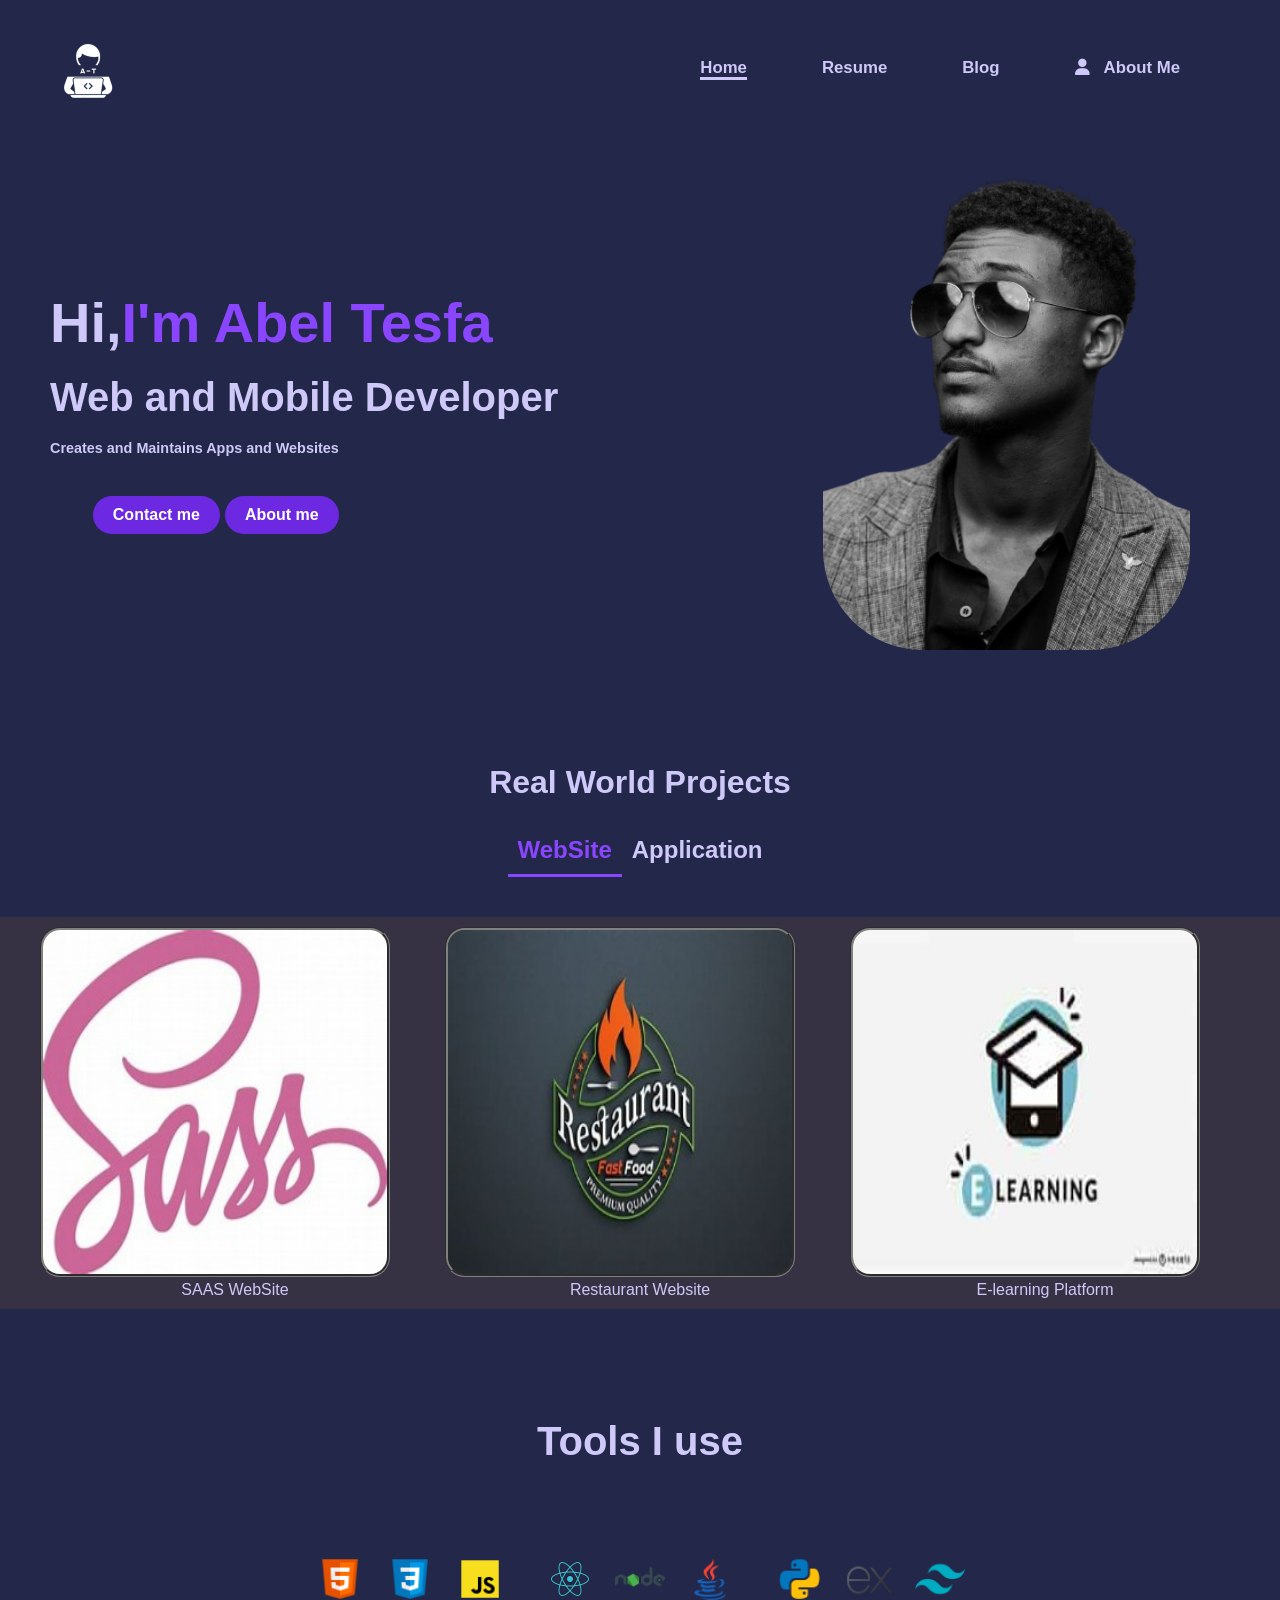
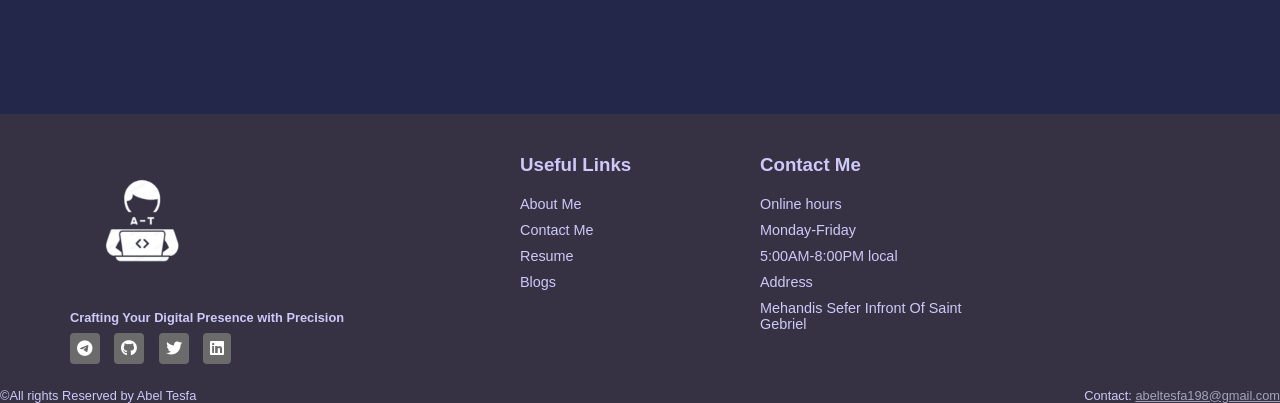
<file: index.html>
<!DOCTYPE html>
<html lang="en">
  <head>
    <meta charset="UTF-8" />
    <meta name="viewport" content="width=device-width, initial-scale=1.0" />
    <title>Portfolio | Abel</title>

    <!--Links for icons and fonts used-->
    <link rel="icon" href="./src/images/Logo.png" />
    <link
      rel="stylesheet"
      href="https://cdnjs.cloudflare.com/ajax/libs/font-awesome/6.5.2/css/all.min.css"
      integrity="sha512-SnH5WK+bZxgPHs44uWIX+LLJAJ9/2PkPKZ5QiAj6Ta86w+fsb2TkcmfRyVX3pBnMFcV7oQPJkl9QevSCWr3W6A=="
      crossorigin="anonymous"
      referrerpolicy="no-referrer"
    />

    <link rel="stylesheet" href="./src/css/style.css" />
  </head>
  <body>
    <!-- navigation section-->
    <header>
      <nav class="navbar" aria-label="Main Navigation">
        <div class="container">
          <!-- Logo -->
          <a class="logo" href="./src/aboutme.html">
            <img src="./src/images/Logo.png" alt="Portfolio site logo" />
          </a>

          <!-- Main Menu -->
          <ul class="main-menu" id="mobile-menu">
            <li class="nav-link">
              <a href="./src/index.html" class="active">Home</a>
            </li>
            <li class="nav-link">
              <a href="./src/resume.html">Resume</a>
            </li>
            <li class="nav-link">
              <a href="./src/blog.html">Blog</a>
            </li>
            <li class="nav-link">
              <a class="btn" href="./src/aboutme.html">
                <i class="fas fa-user"></i> About Me
              </a>
            </li>
          </ul>

          <!-- Hamburger Button -->
          <button
            id="hamburger-button"
            class="hamburger-button"
            aria-expanded="false"
            aria-controls="mobile-menu"
            aria-label="Open mobile menu"
          >
            <span class="hamburger-line"></span>
            <span class="hamburger-line"></span>
            <span class="hamburger-line"></span>
          </button>
        </div>
      </nav>
    </header>

    <main>
      <!--Introduction section-->
      <section class="intro container">
        <div class="overlay"></div>
        <div class="flex">
          <header class="note">
            <h1>
              Hi,
              <span class="violet">I'm Abel Tesfa</span>
            </h1>
            <h2>Web and Mobile Developer</h2>
            <h3>Creates and Maintains Apps and Websites</h3>

            <div class="btn">
              <a href="./src/contactMe.html" class="contact">Contact me</a>
              <a href="./src/aboutme.html" class="about">About me</a>
            </div>
          </header>

          <figure class="mypic container">
            <img src="./src/images/ProfilePic.png" alt="my profile picture" />
          </figure>
        </div>
      </section>

      <!--Projects section-->
      <section class="projects">
        <h2 class="head">Real World Projects</h2>

        <div class="grid">
          <h3 id="heading1" class="active">WebSite</h3>

          <h3 id="heading2">Application</h3>
        </div>

        <!--Websites article-->
        <div class="images" id="images1" data-aos="fade-left">
          <article class="site container">
            <figure>
              <a href="https://abelsass.netlify.app/"
                ><img src="./src/images/saas.jpg" alt="SAAS WebSite" />
              </a>
              <figcaption>SAAS WebSite</figcaption>
            </figure>

            <figure>
              <a href="https://burgerhouse00.netlify.app/"
                ><img
                  src="./src/images/restaurant.jpg"
                  alt="Restaurant WebSite"
                />
              </a>
              <figcaption>Restaurant Website</figcaption>
            </figure>

            <figure>
              <a href="https://ethio-apex.netlify.app/"
                ><img
                  src="./src/images/elearning.jpg"
                  alt="E-learning platform"
                />
              </a>
              <figcaption>E-learning Platform</figcaption>
            </figure>
          </article>
        </div>

        <!--applications article-->
        <div class="images" id="images2">
          <article class="site container">
            <figure>
              <a href="#"
                ><img src="./src/images/chatApp.jpg" alt="Chat Appliation" />
              </a>
              <figcaption>Chat App</figcaption>
            </figure>

            <figure>
              <a href="#"
                ><img
                  src="./src/images/onlineShop.jpg"
                  alt="Online Shopping system"
                />
                ></a
              >
              <figcaption>Online Shooping System</figcaption>
            </figure>

            <figure>
              <a href="#">
                <img
                  src="./src/images/incomeStatement.jpg"
                  alt="Income Statement Calculator"
                />
              </a>
              <figcaption>Income Statement Calculator</figcaption>
            </figure>
          </article>
        </div>
      </section>

      <!--Tools Section-->
      <section class="tools" data-aos="fade-up">
        <h2 class="head">Tools I use</h2>
        <div class="icons">
          <div class="grid">
            <img src="./src/images/htmllogo.png" alt="HTML Logo" width="50" />

            <img src="./src/images/cssLogo.png" alt="CSS Logo" width="50" />

            <img
              src="./src/images/jslogo.png"
              alt="JavaScript Logo"
              width="50"
            />
          </div>

          <div class="grid">
            <img src="./src/images/reactlogo.png" alt="React Logo" width="50" />

            <img
              src="./src/images/nodejslogo.png"
              alt="Node.js Logo"
              width="50"
            />

            <img src="./src/images/javalogo.png" alt="Java Logo" width="50" />
          </div>
          <div class="grid">
            <img
              src="./src/images/pythonlogo.png"
              alt="Python Logo"
              width="50"
            />

            <img
              src="./src/images/expresslogo.png"
              alt="Express.js Logo"
              width="50"
            />

            <img
              src="./src/images/tailwindlogo.png"
              alt="Tailwind CSS Logo"
              width="50"
            />
          </div>
        </div>
      </section>
    </main>

    <!--Footer-->
    <footer>
      <div class="footer-grid">
        <div class="main container">
          <div class="grid">
            <img src="./src/images/Logo.png" alt="Portfolio Logo" />
            <p>Crafting Your Digital Presence with Precision</p>
            <div class="icons">
              <a
                href="https://t.me/AbEl_FX"
                aria-label="telegram"
                target="_blank"
                ><i class="fab fa-telegram"></i
              ></a>
              <a
                href="https://github.com/abelfx"
                aria-label="github"
                target="_blank"
                ><i class="fab fa-github"></i
              ></a>
              <a
                href="https://x.com/ET_AbElA"
                aria-label="twitter"
                target="_blank"
                ><i class="fab fa-twitter"></i
              ></a>
              <a
                href="https://www.linkedin.com/in/abel-tesfa-9b1617249/"
                aria-label="Linkedin"
                target="_blank"
                ><i class="fab fa-linkedin"></i
              ></a>
            </div>
          </div>

          <div class="grid2">
            <h3>Useful Links</h3>
            <ul>
              <li><a href="./src/aboutme.html">About Me</a></li>
              <li><a href="./src/contactMe.html">Contact Me</a></li>
              <li><a href="./src/resume.html">Resume</a></li>
              <li><a href="./src/blog.html">Blogs</a></li>
            </ul>
          </div>

          <div class="grid2">
            <h3>Contact Me</h3>
            <p>Online hours</p>
            <p>Monday-Friday</p>
            <p>5:00AM-8:00PM local</p>
            <p>Address</p>
            <p>Mehandis Sefer Infront Of Saint Gebriel</p>
          </div>
        </div>
        <div class="Owner">
          <p>&copy;All rights Reserved by Abel Tesfa</p>
          <p>
            Contact:
            <a href="mailto:abeltesfa198@gmail.com"> abeltesfa198@gmail.com</a>
          </p>
        </div>
      </div>
    </footer>
  </body>
  <script src="./src/js/behaviour.js"></script>
  <script src="./src/js/navigationControl.js"></script>
</html>
</file>
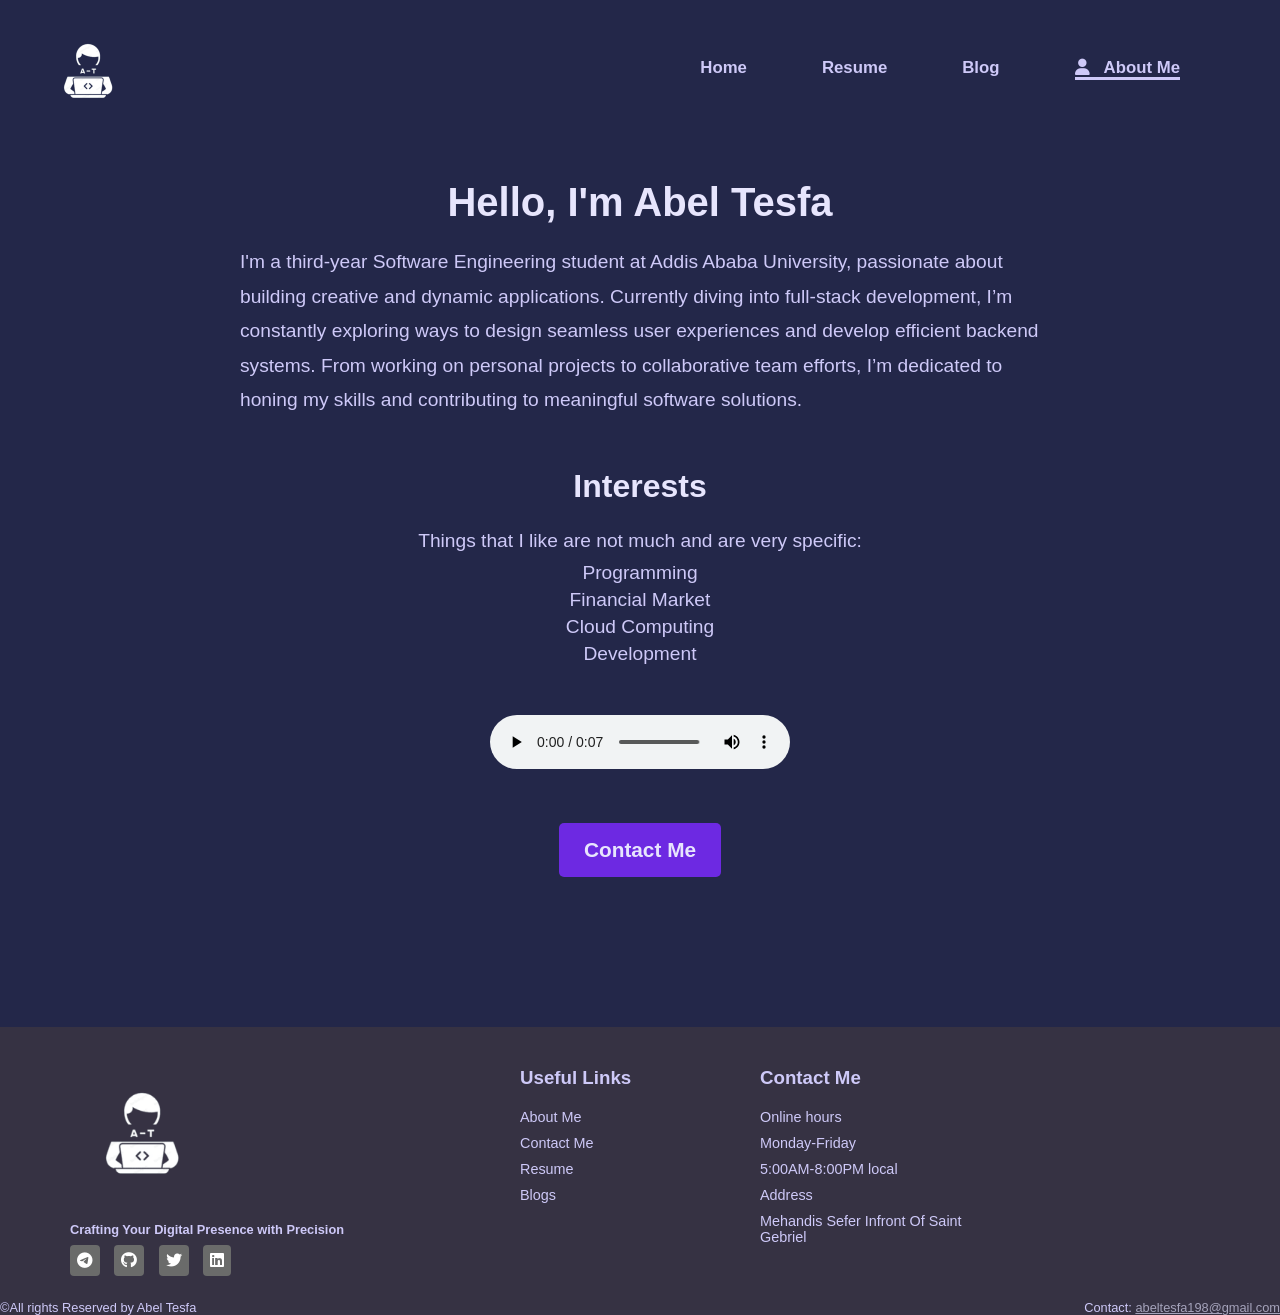
<file: src/aboutme.html>
<!DOCTYPE html>
<html lang="en">
  <head>
    <meta charset="UTF-8" />
    <meta name="viewport" content="width=device-width, initial-scale=1.0" />
    <title>About Me | Abel</title>

    <!--Links for icons and fonts used-->
    <link rel="icon" href="./images/logoo.png" />
    <link
      rel="stylesheet"
      href="https://cdnjs.cloudflare.com/ajax/libs/font-awesome/6.5.2/css/all.min.css"
      integrity="sha512-SnH5WK+bZxgPHs44uWIX+LLJAJ9/2PkPKZ5QiAj6Ta86w+fsb2TkcmfRyVX3pBnMFcV7oQPJkl9QevSCWr3W6A=="
      crossorigin="anonymous"
      referrerpolicy="no-referrer"
    />

    <link rel="stylesheet" href="./css/style.css" />
    <link rel="stylesheet" href="./css/aboutMe.css" />
  </head>
  <body>
    <!-- navigation part-->
    <header>
      <nav class="navbar" aria-label="Main Navigation">
        <div class="container">
          <!-- Logo -->
          <a class="logo" href="aboutme.html">
            <img src="./images/Logo.png" alt="Portfolio site logo" />
          </a>

          <!-- Main Menu -->
          <ul class="main-menu" id="mobile-menu">
            <li class="nav-link">
              <a href="../index.html">Home</a>
            </li>
            <li class="nav-link">
              <a href="./resume.html">Resume</a>
            </li>
            <li class="nav-link">
              <a href="./blog.html">Blog</a>
            </li>
            <li class="nav-link">
              <a class="btn active" href="./aboutme.html">
                <i class="fas fa-user"></i> About Me
              </a>
            </li>
          </ul>

          <!-- Hamburger Button -->
          <button
            id="hamburger-button"
            class="hamburger-button"
            aria-expanded="false"
            aria-controls="mobile-menu"
            aria-label="Open mobile menu"
          >
            <span class="hamburger-line"></span>
            <span class="hamburger-line"></span>
            <span class="hamburger-line"></span>
          </button>
        </div>
      </nav>
    </header>

    <main>
      <section class="hero-section">
        <header>
          <h1>Hello, I'm Abel Tesfa</h1>
        </header>

        <p>
          I'm a third-year Software Engineering student at Addis Ababa
          University, passionate about building creative and dynamic
          applications. Currently diving into full-stack development, I’m
          constantly exploring ways to design seamless user experiences and
          develop efficient backend systems. From working on personal projects
          to collaborative team efforts, I’m dedicated to honing my skills and
          contributing to meaningful software solutions.
        </p>
      </section>

      <!-- Interests Section -->
      <section class="skills">
        <h2>Interests</h2>
        <p>Things that I like are not much and are very specific:</p>
        <ul>
          <li>Programming</li>
          <li>Financial Market</li>
          <li>Cloud Computing</li>
          <li>Development</li>
        </ul>
      </section>

      <section class="inquiry">
        <!-- Audio element -->
        <div class="audio-section">
          <audio controls>
            <source src="./audio/audio1.mp3" type="audio/mp3" />
          </audio>
        </div>
      </section>

      <!-- Contact Button -->
      <a href="./contactMe.html" class="contact-btn">Contact Me </a>
    </main>

    <!--Footer-->
    <footer>
      <div class="footer-grid">
        <div class="main container">
          <div class="grid">
            <img src="./images/Logo.png" alt="Portfolio Logo" />
            <p>Crafting Your Digital Presence with Precision</p>
            <div class="icons">
              <a
                href="https://t.me/AbEl_FX"
                aria-label="telegram"
                target="_blank"
                ><i class="fab fa-telegram"></i
              ></a>
              <a
                href="https://github.com/abelfx"
                aria-label="github"
                target="_blank"
                ><i class="fab fa-github"></i
              ></a>
              <a
                href="https://x.com/ET_AbElA"
                aria-label="twitter"
                target="_blank"
                ><i class="fab fa-twitter"></i
              ></a>
              <a
                href="https://www.linkedin.com/in/abel-tesfa-9b1617249/"
                aria-label="Linkedin"
                target="_blank"
                ><i class="fab fa-linkedin"></i
              ></a>
            </div>
          </div>

          <div class="grid2">
            <h3>Useful Links</h3>
            <ul>
              <li><a href="./aboutme.html">About Me</a></li>
              <li><a href="./contactMe.html">Contact Me</a></li>
              <li><a href="./resume.html">Resume</a></li>
              <li><a href="./blog.html">Blogs</a></li>
            </ul>
          </div>

          <div class="grid2">
            <h3>Contact Me</h3>
            <p>Online hours</p>
            <p>Monday-Friday</p>
            <p>5:00AM-8:00PM local</p>
            <p>Address</p>
            <p>Mehandis Sefer Infront Of Saint Gebriel</p>
          </div>
        </div>
        <div class="Owner">
          <p>&copy;All rights Reserved by Abel Tesfa</p>
          <p>
            Contact:
            <a href="mailto:abeltesfa198@gmail.com"> abeltesfa198@gmail.com</a>
          </p>
        </div>
      </div>
    </footer>
  </body>
  <script src="./js/navigationControl.js"></script>
</html>
</file>
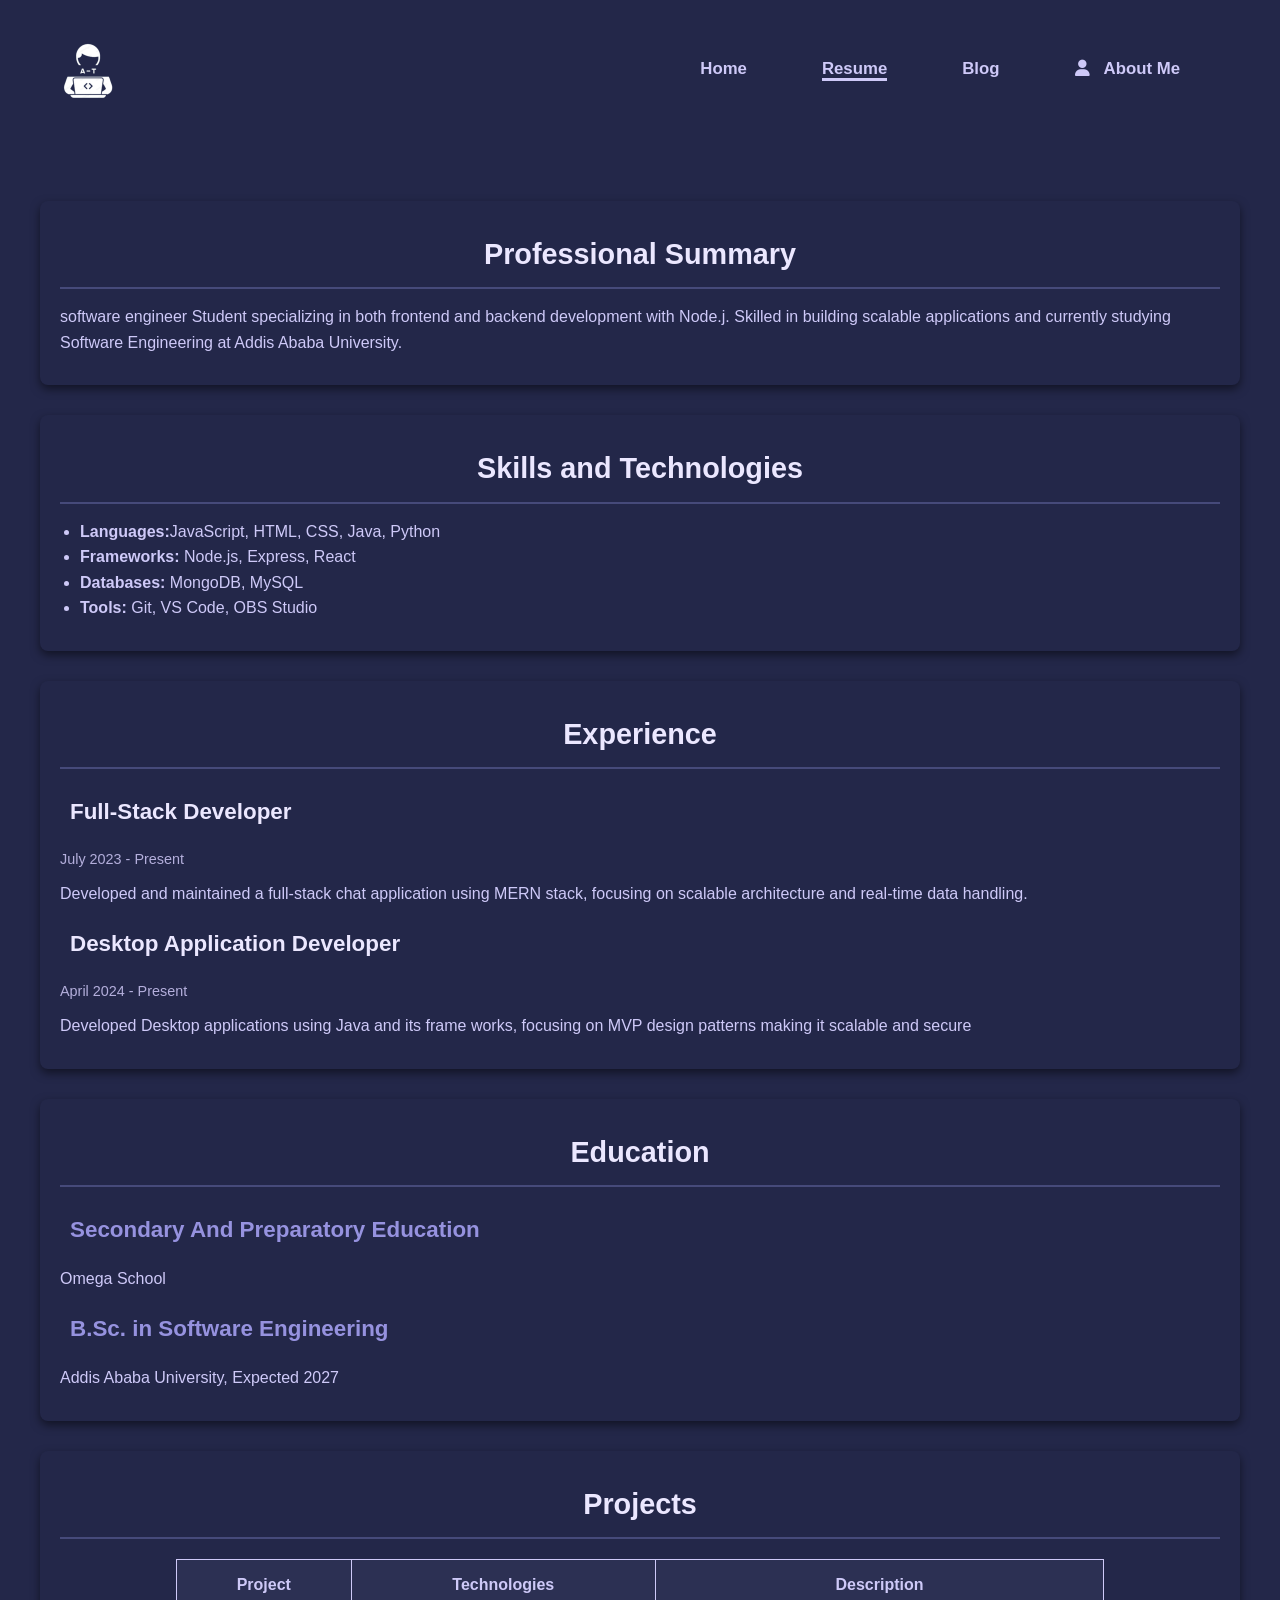
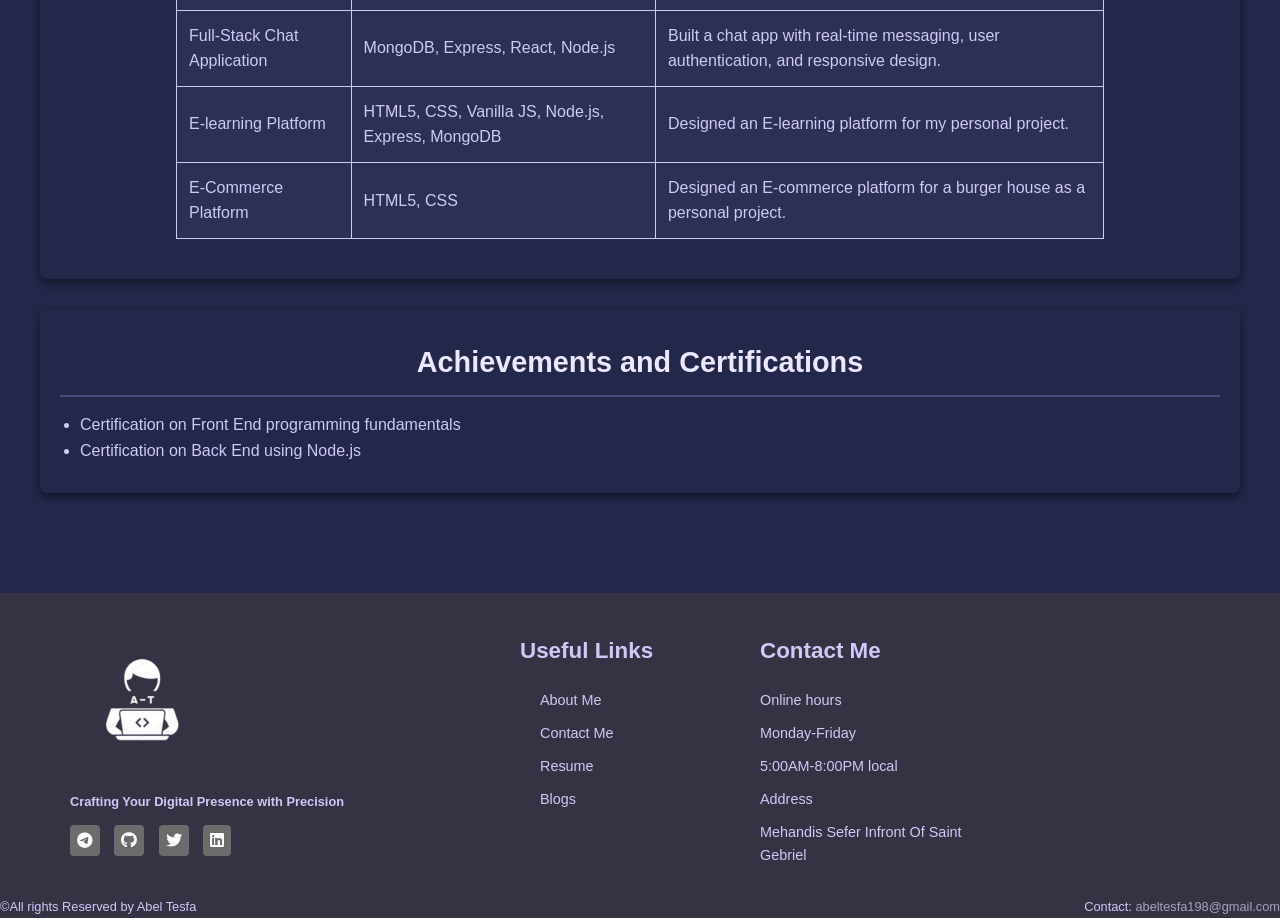
<file: src/resume.html>
<!DOCTYPE html>
<html lang="en">
  <head>
    <meta charset="UTF-8" />
    <meta name="viewport" content="width=device-width, initial-scale=1.0" />
    <title>Resume | Abel</title>

    <!--Links for icons and fonts used-->
    <link rel="icon" href="./images/logoo.png" />
    <link
      rel="stylesheet"
      href="https://cdnjs.cloudflare.com/ajax/libs/font-awesome/6.5.2/css/all.min.css"
      integrity="sha512-SnH5WK+bZxgPHs44uWIX+LLJAJ9/2PkPKZ5QiAj6Ta86w+fsb2TkcmfRyVX3pBnMFcV7oQPJkl9QevSCWr3W6A=="
      crossorigin="anonymous"
      referrerpolicy="no-referrer"
    />

    <link rel="stylesheet" href="./css/style.css" />
    <link rel="stylesheet" href="./css/resume.css" />
  </head>
  <body>
    <!-- navigation part-->
    <header>
      <nav class="navbar" aria-label="Main Navigation">
        <div class="container">
          <!-- Logo -->
          <a class="logo" href="./aboutme.html">
            <img src="./images/Logo.png" alt="Portfolio site logo" />
          </a>

          <!-- Main Menu -->
          <ul class="main-menu" id="mobile-menu">
            <li class="nav-link active">
              <a href="../index.html">Home</a>
            </li>
            <li class="nav-link">
              <a href="./resume.html" class="active">Resume</a>
            </li>
            <li class="nav-link">
              <a href="./blog.html">Blog</a>
            </li>
            <li class="nav-link">
              <a class="btn" href="./aboutme.html">
                <i class="fas fa-user"></i> About Me
              </a>
            </li>
          </ul>

          <!-- Hamburger Button -->
          <button
            id="hamburger-button"
            class="hamburger-button"
            aria-expanded="false"
            aria-controls="mobile-menu"
            aria-label="Open mobile menu"
          >
            <span class="hamburger-line"></span>
            <span class="hamburger-line"></span>
            <span class="hamburger-line"></span>
          </button>
        </div>
      </nav>
    </header>

    <!-- Main part-->
    <main id="resume" class="resume">
      <h1>Abel Tesfa - Resume</h1>
      <!-- Professional Summary -->
      <section class="section" id="summary">
        <header>
          <h2>Professional Summary</h2>
        </header>
        <p>
          software engineer Student specializing in both frontend and backend
          development with Node.j. Skilled in building scalable applications and
          currently studying Software Engineering at Addis Ababa University.
        </p>
      </section>

      <!-- Skills and Technologies -->
      <section class="section" id="skills">
        <header>
          <h2>Skills and Technologies</h2>
        </header>

        <ul>
          <li>
            <strong>Languages:</strong>JavaScript, HTML, CSS, Java, Python
          </li>
          <li><strong>Frameworks:</strong> Node.js, Express, React</li>
          <li><strong>Databases:</strong> MongoDB, MySQL</li>
          <li><strong>Tools:</strong> Git, VS Code, OBS Studio</li>
        </ul>
      </section>

      <!-- Professional Experience -->
      <section class="section" id="experience">
        <header>
          <h2>Experience</h2>
        </header>

        <article class="job">
          <header>
            <h3>Full-Stack Developer</h3>
          </header>

          <p class="date">July 2023 - Present</p>
          <p>
            Developed and maintained a full-stack chat application using MERN
            stack, focusing on scalable architecture and real-time data
            handling.
          </p>
        </article>

        <article class="job">
          <header>
            <h3>Desktop Application Developer</h3>
          </header>

          <p class="date">April 2024 - Present</p>
          <p>
            Developed Desktop applications using Java and its frame works,
            focusing on MVP design patterns making it scalable and secure
          </p>
        </article>
      </section>

      <!-- Education -->
      <section class="section" id="education">
        <h2>Education</h2>
        <article class="education-item">
          <header>
            <h3>Secondary And Preparatory Education</h3>
          </header>
          <p>Omega School</p>
        </article>
        <article class="education-item">
          <header>
            <h3>B.Sc. in Software Engineering</h3>
          </header>
          <p>Addis Ababa University, Expected 2027</p>
        </article>
      </section>

      <!-- Projects -->
      <section class="section" id="projects">
        <header>
          <h2>Projects</h2>
        </header>

        <table>
          <thead>
            <tr>
              <th>Project</th>
              <th>Technologies</th>
              <th>Description</th>
            </tr>
          </thead>
          <tbody>
            <tr>
              <td>Full-Stack Chat Application</td>
              <td>MongoDB, Express, React, Node.js</td>
              <td>
                Built a chat app with real-time messaging, user authentication,
                and responsive design.
              </td>
            </tr>
            <tr>
              <td>E-learning Platform</td>
              <td>HTML5, CSS, Vanilla JS, Node.js, Express, MongoDB</td>
              <td>Designed an E-learning platform for my personal project.</td>
            </tr>
            <tr>
              <td>E-Commerce Platform</td>
              <td>HTML5, CSS</td>
              <td>
                Designed an E-commerce platform for a burger house as a personal
                project.
              </td>
            </tr>
          </tbody>
        </table>
      </section>

      <!-- Achievements and Certifications -->
      <section class="section" id="achievements">
        <header>
          <h2>Achievements and Certifications</h2>
        </header>

        <ul>
          <li>Certification on Front End programming fundamentals</li>
          <li>Certification on Back End using Node.js</li>
        </ul>
      </section>
    </main>

    <!--Footer-->
    <footer>
      <div class="footer-grid">
        <div class="main container">
          <div class="grid">
            <img src="./images/Logo.png" alt="Portfolio Logo" />
            <p>Crafting Your Digital Presence with Precision</p>
            <div class="icons">
              <a
                href="https://t.me/AbEl_FX"
                aria-label="telegram"
                target="_blank"
                ><i class="fab fa-telegram"></i
              ></a>
              <a
                href="https://github.com/abelfx"
                aria-label="github"
                target="_blank"
                ><i class="fab fa-github"></i
              ></a>
              <a
                href="https://x.com/ET_AbElA"
                aria-label="twitter"
                target="_blank"
                ><i class="fab fa-twitter"></i
              ></a>
              <a
                href="https://www.linkedin.com/in/abel-tesfa-9b1617249/"
                aria-label="Linkedin"
                target="_blank"
                ><i class="fab fa-linkedin"></i
              ></a>
            </div>
          </div>

          <div class="grid2">
            <h3>Useful Links</h3>
            <ul>
              <li><a href="./aboutme.html">About Me</a></li>
              <li><a href="./contactMe.html">Contact Me</a></li>
              <li><a href="./resume.html">Resume</a></li>
              <li><a href="./blog.html">Blogs</a></li>
            </ul>
          </div>

          <div class="grid2">
            <h3>Contact Me</h3>
            <p>Online hours</p>
            <p>Monday-Friday</p>
            <p>5:00AM-8:00PM local</p>
            <p>Address</p>
            <p>Mehandis Sefer Infront Of Saint Gebriel</p>
          </div>
        </div>
        <div class="Owner">
          <p>&copy;All rights Reserved by Abel Tesfa</p>
          <p>
            Contact:
            <a href="mailto:abeltesfa198@gmail.com"> abeltesfa198@gmail.com</a>
          </p>
        </div>
      </div>
    </footer>
  </body>
  <script src="./js/navigationControl.js"></script>
</html>
</file>
<file: src/css/style.css>
* {
  box-sizing: border-box;
  margin: 0px;
  padding: 0px;
  font-family: "Segoe UI", "Helvetica Neue", Arial, sans-serif;
}

:root {
  --background-color: rgb(35, 39, 73);
  --text-color: rgb(206, 201, 248);
  --hamburger-btn: rgb(201, 214, 248);
  --footer: rgb(54, 50, 67);
  --brandColor: rgb(109, 41, 226);
}

body {
  background-color: var(--background-color);
}

.container {
  max-width: 1200px;
  margin: 0px auto;
  padding: 0px auto;
}

/* Navigation Styling */
.navbar {
  padding: 10px;
  position: fixed;
  top: 0px;
  width: 100%;
  z-index: 1000;
  background-color: var(--background-color);
}

.navbar .container {
  display: flex;
  justify-content: space-between;
  align-items: center;
}

/* Logo Styling */
.navbar .logo img {
  max-width: 100px;
  height: auto;
  padding-top: 10px;
}

/* Main Menu Styling */
.main-menu {
  display: flex;
  list-style: none;
  gap: 35px;
  padding-right: 40px;
}

.main-menu li {
  padding: 10px 20px;
}

.main-menu li a {
  text-decoration: none;
  color: var(--text-color);
  font-weight: 600;
  font-size: 1.05em;
  transition: background-color 0.3s ease, color 0.3s ease;
}

.main-menu li a:hover {
  background-color: var(--primary-accent);
  color: var(--brandColor);
}

.main-menu li a.active {
  border-bottom: 3px solid var(--text-color);
}

.main-menu li a i {
  margin-right: 10px;
}

.main-menu ul li a:last-child {
  margin-left: 18px;
}

/* Hamburger Button Styling */
.hamburger-button {
  display: none; /* Initially hidden */
  flex-direction: column;
  gap: 5px;
  background: none;
  border: none;
  cursor: pointer;
}

.hamburger-line {
  width: 25px;
  height: 3px;
  background-color: var(--text-color);
  border-radius: 2px;
  transition: transform 0.3s ease, opacity 0.3s ease;
}

/* Introduction */
.intro .flex {
  display: flex;
  color: var(--text-color);
  justify-content: space-between;
  margin-top: 100px;
}

.intro .flex .note {
  margin-right: 100px;
  display: block;
  margin-top: 15%;
}

.intro .flex .note h1 {
  display: flex;
  font-weight: bold;
  font-size: 3.5em;
}

.intro .flex .note h2 {
  font-weight: bold;
  font-size: 2.5em;
}

.intro .flex .note h1 .violet {
  color: rgb(138, 70, 255);
}

.intro .flex .note h3 {
  font-size: 0.9em;
  margin-bottom: 30px;
}

.intro .flex h1,
h2,
h3 {
  padding: 10px;
}

.intro .flex .mypic {
  margin-right: 0px;
}

.intro .flex .mypic img {
  border-radius: 100px;
  height: 550px;
  margin-right: 50px;
}

.intro .flex .note .btn {
  display: flex;
}

.intro .flex .note .btn .contact,
.about {
  font-size: 1em;
  border: none;
  padding: 10px 20px;
  border-radius: 20px;
  font-weight: bold;
  transition: 0.3s;
}

.intro .flex .note .btn .contact,
.about {
  color: white;
  text-decoration: none;
}

.intro .flex .note .btn .contact {
  background-color: rgb(109, 41, 226);
  margin-right: 5px;
  margin-left: 10%;
}

.intro .flex .note .btn .about {
  background-color: rgb(109, 41, 226);
}

.intro .flex .note .btn .contact:hover {
  background-color: rgb(83, 34, 175);
  cursor: pointer;
}

.intro .flex .note .btn .about:hover {
  background-color: rgb(83, 34, 175);
}

/* Site choice */
.projects {
  margin-top: 100px;
}

.projects .head {
  color: var(--text-color);
  text-align: center;
  margin-bottom: 15px;
  font-size: 2em;
}

.projects .grid {
  color: var(--text-color);
  display: flex;
  justify-content: center;
  margin-bottom: 40px;
}

/* .projects .grid h1 {
  margin-right: 20px;
} */

.projects .grid .active {
  color: rgb(138, 70, 255);
  border-bottom: rgb(138, 70, 255) solid 3px;
}

.projects .grid h3 {
  font-size: 1.5em;
}

.projects .grid #heading1:hover:not(.active) {
  color: rgb(167, 122, 244);
}

.projects .grid #heading2:hover:not(.active) {
  color: rgb(167, 122, 244);
}

.projects .images .site {
  display: grid;
  grid-template-columns: 1fr 1fr 1fr;
  gap: 15px;
}

.projects .images .site a img {
  width: 350px;
  height: 350px;
  border: grey groove;
  border-radius: 20px;
  transition: transform 0.3s ease;
}

.projects .images .site figcaption {
  text-align: center;
  color: var(--text-color);
}

.projects .images .site a img:hover {
  transform: scaleY(1.05);
  box-shadow: 10px 10px 20px rgba(128, 128, 128, 0.3);
}

/* Tools I Use */
.tools {
  text-align: center;
  margin-top: 100px;
}

.tools .head {
  color: var(--text-color);
  text-align: center;
  margin-bottom: 70px;
  font-size: 2.5em;
}

.tools .icons {
  display: flex;
  flex-wrap: wrap;
  justify-content: center;
  align-items: center;
  max-width: 1000px;
  margin: 0 auto;
}

.tools .grid {
  display: flex;
  justify-content: center;
  align-items: center;
  margin: 10px;
}

.tools .grid img {
  margin: 0 10px;
  width: 50px;
}

.images {
  background-color: rgb(54, 50, 67);
  padding: 10px;
}

/* Footer */
.footer-grid {
  color: var(--text-color);
  background-color: var(--footer);
}

.footer-grid .main {
  display: grid;
  grid-template-columns: 2fr 1fr 1fr 1fr;
  gap: 30px;
  margin-top: 100px;
  padding: 30px;
}

.footer-grid .main .grid .icons a {
  margin-right: 10px;
  border-style: none;
  background-color: rgb(106, 107, 106);
  color: #fff;
  border-radius: 4px;
  padding: 7px;
}

.footer-grid .main .grid2 ul li a {
  color: var(--text-color);
}

.footer-grid .grid img {
  width: 150px;
}

.footer-grid .grid2 ul li {
  list-style: none;
}

.footer-grid .grid2 ul li a {
  text-decoration: none;
}

.footer-grid .grid2 h3 {
  font: bold;
  padding-left: 0px;
}

.footer-grid .main .grid p {
  font-weight: bold;
  font-size: 0.8em;
  margin-top: 10px;
  margin-bottom: 15px;
}

.footer-grid .main .grid2 ul li a:hover {
  color: var(--text-color);
}

.footer-grid .main .grid2 ul li {
  margin-top: 10px;
  font-size: 0.9em;
}

.footer-grid .main .grid2 p {
  margin-top: 10px;
  font-size: 0.9em;
}

.footer-grid .Owner {
  display: flex;
  justify-content: space-between;
}

.footer-grid .Owner p {
  color: var(--text-color);
  font-size: 0.8em;
}

.footer-grid .Owner p a {
  color: rgb(165, 163, 187);
  font-size: 1em;
}

.footer-grid .Owner p a:hover {
  color: var(--text-color);
}

.projects #images2 {
  display: none;
}

/* hamburger button style */

.hamburger-button {
  display: none;
  border: none;
  cursor: pointer;
  padding: 15px;
  z-index: 1000;
}

.hamburger-button .hamburger-line {
  display: block;
  width: 30px;
  height: 4px;
  background: var(--text-color);
  margin: 6px 0;
}

@media (max-width: 480px) {
  .intro .flex .btn {
    font-size: 0.9em;
    width: 300px;
  }
}
/* Media Queries for tablet and mobile*/
@media (max-width: 768px) {
  * {
    font-size: 1em;
  }
  .navbar .main-menu {
    margin-top: 100px;
    display: none;
    flex-direction: column;
    position: absolute;
    top: 0px;
    right: 0;
    width: 250px;
    height: 100vh;
    z-index: 10000;
    background-color: rgb(35, 39, 73);
    box-shadow: 0px 0px 10px rgba(0, 0, 0, 0.2);
    transition: right 0.4s ease-in-out;
  }

  .navbar .main-menu li {
    padding-left: 30px;
  }

  /* Hamburger button visible */
  .navbar .hamburger-button {
    display: block;
    position: relative;
    z-index: 1100;
  }

  .navbar .main-menu.active {
    display: flex;
    transform: translateX(0);
  }

  /* Intro part */
  .intro {
    background: url("../images/ProfilePic.png") no-repeat center center;
    background-size: cover;
    position: relative;
    color: white;
    padding: 50px 20px;
    z-index: 1;
  }

  .intro .overlay {
    position: absolute;
    top: 0;
    left: 0;
    right: 0;
    bottom: 0;
    background-color: rgba(0, 0, 0, 0.5);
    z-index: 0;
  }

  .intro .flex {
    flex-direction: column;
  }

  .intro .note {
    position: relative;
  }

  .intro .flex .note {
    margin-right: 0;
    text-align: center;
    font-size: 0.9em;
  }

  .intro .flex .note .btn .contact,
  .about {
    font-size: 1.2em;
  }

  .intro .flex .note .btn .contact {
    margin-left: 25px;
  }

  .intro .mypic {
    display: none;
  }

  .intro .flex .note h1 {
    display: block;
  }

  .intro .flex .btn {
    position: absolute;
    left: 50%;
    transform: translateX(-50%);
  }

  .intro .flex .mypic img {
    height: 300px;
    margin-right: 0;
    margin-top: 20px;
  }

  .projects .head {
    font-size: 2em;
  }

  .projects .grid h1 {
    font-size: 1.5em;
  }

  .projects .images .site {
    grid-template-columns: 1fr;
    text-align: center;
  }

  .projects .images .site a img {
    width: 70%;
    height: auto;
  }

  .tools .icons {
    flex-wrap: wrap;
  }

  .footer-grid .main {
    grid-template-columns: 1fr;
    text-align: center;
  }

  .footer-grid .Owner {
    flex-direction: column;
    align-items: center;
  }

  .footer-grid .Owner p {
    font-size: 0.9em;
  }
}

/* Tablet styles */
@media (min-width: 480px) and (max-width: 1024px) {
  .site {
    flex-direction: column;
    justify-content: center;
  }

  figure {
    display: flex;
    flex-direction: row-reverse;
    align-items: center;
    gap: 2rem;
    text-align: left;
  }

  figcaption {
    flex: 1;
    font-size: 1.5em;
    padding-left: 1rem;
  }

  img {
    max-width: 90%;
    height: auto;
  }

  .footer-grid .main {
    grid-template-columns: repeat(3, 1fr);
    text-align: left;
  }

  .footer-grid .Owner {
    flex-direction: row;
    align-items: flex-start;
  }

  .footer-grid .Owner p {
    font-size: 1em;
  }
}

/* Phone Landscape */
@media (min-width: 481px) and (max-width: 768px) and (orientation: landscape) {
  .footer-grid .Owner {
    flex-direction: row;
    align-items: flex-start;
  }

  .footer-grid .Owner p {
    font-size: 1em;
  }
}

/* Tablet Landscape */
@media (min-width: 768px) and (max-width: 1024px) and (orientation: landscape) {
  /* Ensure hamburger button is used */
  .navbar .main-menu {
    display: none;
    flex-direction: column;
    position: absolute;
    top: 0;
    right: 0;
    width: 250px;
    height: 100vh;
    background-color: rgb(35, 39, 73);
    box-shadow: 0px 0px 10px rgba(0, 0, 0, 0.2);
    transition: transform 0.4s ease-in-out;
  }

  .navbar .main-menu.active {
    display: flex;
    transform: translateX(0);
  }

  .navbar .hamburger-button {
    display: block;
  }

  /* Projects Section */
  .projects .images .site {
    display: grid;
    grid-template-columns: repeat(3, 1fr);
    gap: 1rem;
    text-align: center;
  }

  .projects .images .site a img {
    width: 100%;
    height: auto;
  }

  figure {
    display: block;
  }

  figcaption {
    text-align: center;
    font-size: 1em;
    padding: 0;
  }

  .footer-grid .main {
    grid-template-columns: repeat(3, 1fr);
    text-align: left;
  }

  .footer-grid .Owner {
    flex-direction: row;
    align-items: flex-start;
  }

  .footer-grid .Owner p {
    font-size: 1em;
  }
}
</file>
<file: src/css/aboutMe.css>
/* General styling for the main container */
main {
  font-family: "Arial", sans-serif;
  color: rgb(206, 201, 248);
  padding: 50px 15px;
  padding-top: 180px;
  text-align: center;
}

/* Hero Section Styling */
.hero-section {
  margin-bottom: 30px;
}

.hero-section h1 {
  color: rgb(231, 229, 253);
  font-size: 2.5rem;
  font-weight: bold;
  margin-bottom: 20px;
}

.hero-section p {
  font-size: 1.2rem;
  line-height: 1.8;
  max-width: 800px;
  margin: 0 auto;
  text-align: left;
}

/* Skills/Interests Section Styling */
.skills {
  margin: 40px 0;
}

.skills h2 {
  font-size: 2rem;
  font-weight: bold;
  margin-bottom: 15px;
  color: rgb(231, 229, 253);
}

.skills p {
  font-size: 1.2rem;
  margin-bottom: 10px;
}

.skills ul {
  list-style: none;
  padding: 0;
}

.skills ul li {
  font-size: 1.2rem;
  margin: 5px 0;
}

/* Inquiry Section Styling */
.inquiry {
  margin: 50px 0;
  text-align: center;
}

.inquiry h2 {
  font-size: 2rem;
  font-weight: bold;
  margin-bottom: 20px;
  color: rgb(231, 229, 253);
}

.inquiry p {
  font-size: 1.2rem;
  line-height: 1.8;
  max-width: 800px;
  margin: 0 auto 20px;
}

/* Audio Section Styling */
.audio-section {
  margin: 20px auto;
}

audio {
  width: 100%;
  max-width: 300px;
}

/* Contact Button Styling */
.contact-btn {
  display: inline-block;
  background-color: rgb(109, 41, 226);
  color: rgb(231, 229, 253);
  font-weight: bold;
  font-size: 1.3rem;
  padding: 15px 25px;
  border-radius: 5px;
  text-decoration: none;
  transition: background-color 0.3s;
}

.contact-btn:hover {
  background-color: #6a45cc;
}

@media (max-width: 768px) {
  main p {
    font-size: 0.8em;
  }
  .navbar .main-menu {
    margin-top: 100px;
    display: none;
    flex-direction: column;
    position: absolute;
    top: 0px;
    right: 0;
    width: 250px;
    height: 100vh;
    z-index: 10000;
    background-color: rgb(35, 39, 73);
    box-shadow: 0px 0px 10px rgba(0, 0, 0, 0.2);
    transition: right 0.4s ease-in-out;
  }

  .navbar .main-menu li {
    padding-left: 30px;
  }

  /* Hamburger button visible */
  .navbar .hamburger-button {
    display: block;
    position: relative;
    z-index: 1100;
  }

  .navbar .main-menu.active {
    display: flex;
    transform: translateX(0);
  }
}
</file>
<file: src/css/resume.css>
* {
  margin: 0;
  padding: 0;
  box-sizing: border-box;
}

body {
  background-color: rgb(35, 39, 73);
  color: rgb(206, 201, 248);
  font-family: Arial, sans-serif;
  line-height: 1.6;
}

section {
  max-width: 1200px;
  margin: 20px auto;
  padding: 20px;
  background-color: rgb(35, 39, 73);
  border-radius: 8px;
  box-shadow: 0px 4px 10px rgba(0, 0, 0, 0.5);
}

.resume #summary {
  margin-top: 150px;
}

h2 {
  color: rgb(235, 231, 255);
  font-size: 1.8rem;
  margin-bottom: 15px;
  text-align: center;
  border-bottom: 2px solid rgb(70, 74, 122);
  padding-bottom: 10px;
}

.section .job h3 {
  color: rgb(235, 231, 255);
}
.section {
  margin-bottom: 30px;
}

.section p,
.section ul {
  margin-bottom: 10px;
}

ul {
  list-style-type: disc;
  padding-left: 20px;
}

h3 {
  color: rgb(150, 146, 223);
  font-size: 1.4rem;
  margin-bottom: 8px;
}

.date {
  color: rgb(180, 175, 220);
  font-size: 0.9rem;
  margin-bottom: 5px;
}

a {
  color: rgb(206, 201, 248);
  text-decoration: none;
  transition: color 0.3s ease;
}

a:hover {
  color: rgb(150, 146, 223);
}

/* Table Styling */
table {
  width: 80%;
  border-collapse: collapse;
  margin: 20px auto;
  background-color: rgb(44, 48, 83);
}

/* Table Header Styling */
th {
  color: rgb(206, 201, 248);
  text-align: center;
  padding: 12px;
}

/* Table Body Cell Styling */
td {
  padding: 12px;
  text-align: left;
  border-bottom: 1px solid rgb(206, 201, 248);
}

/* Border around the entire table */
table,
th,
td {
  border: 1px solid rgb(206, 201, 248);
}

footer .footer-grid h3 {
  color: rgb(206, 201, 248);
}

@media (max-width: 768px) {
  section {
    padding: 15px;
  }

  h2 {
    font-size: 1.5rem;
  }

  h3 {
    font-size: 1.2rem;
  }

  /* Media query for phone screens */
  @media (max-width: 600px) {
    table {
      border-collapse: collapse;
      width: 100%;
    }

    thead {
      display: none;
    }

    tbody tr {
      display: flex;
      flex-direction: column;
      margin-bottom: 10px;
      padding: 10px;
    }

    tbody td {
      display: flex;
      flex-direction: column;
      text-align: left;
      padding: 5px 0;
    }
  }
}
</file>
